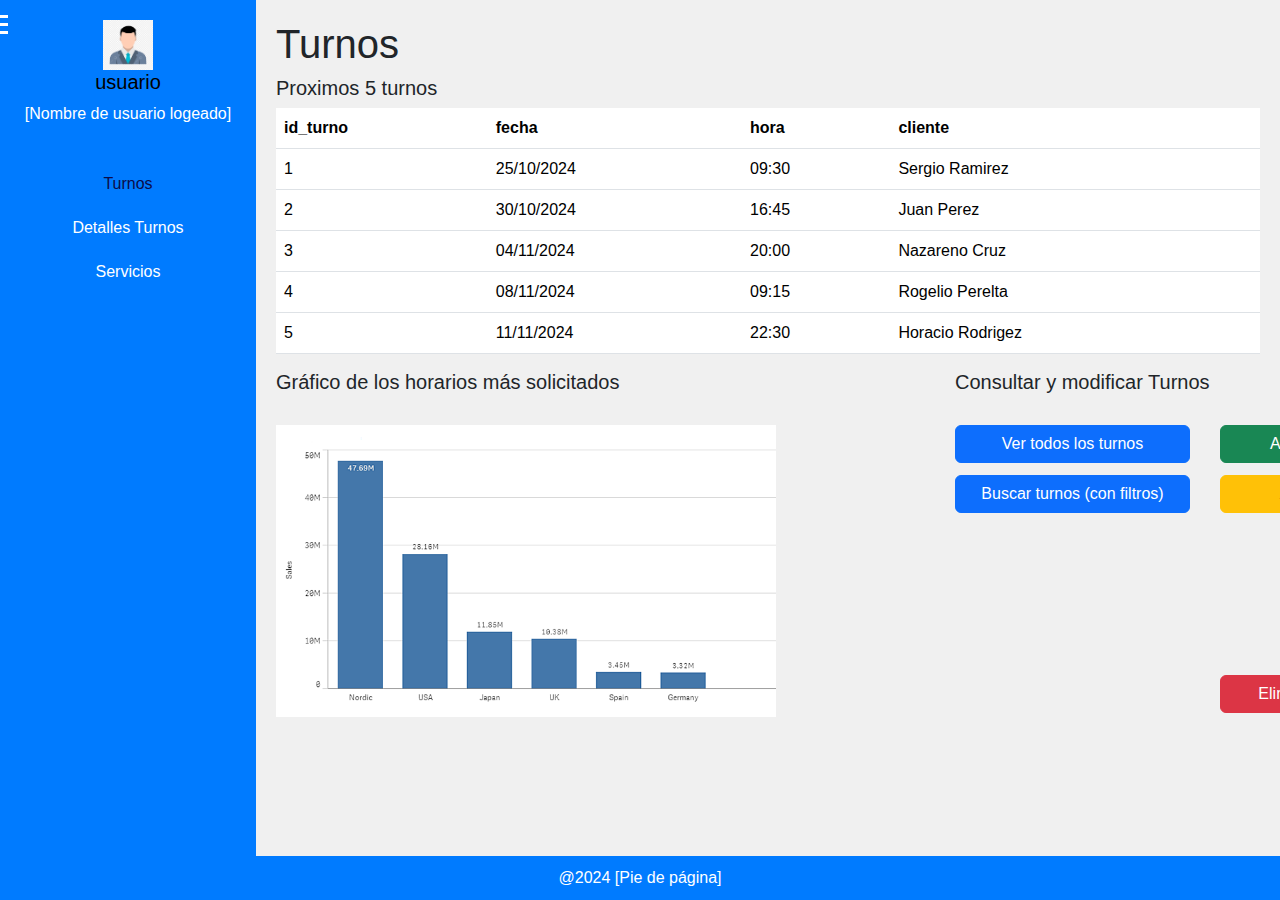
<file: index.html>
<!DOCTYPE html>
<html lang="en">
<head>
    <meta charset="UTF-8">
    <meta name="viewport" content="width=device-width, initial-scale=1.0">
    <link href="https://cdn.jsdelivr.net/npm/bootstrap@5.3.3/dist/css/bootstrap.min.css" rel="stylesheet" integrity="sha384-QWTKZyjpPEjISv5WaRU9OFeRpok6YctnYmDr5pNlyT2bRjXh0JMhjY6hW+ALEwIH" crossorigin="anonymous">
    <link rel="stylesheet" href="/css/styles.css">
    <title>practica06</title>
</head>
<body>
    <div class="sidebar">
        <nav>
            <div class="hamburger">
                <div></div>
                <div></div>
                <div></div>
            </div>
        </nav>
        <div class="user-info">
            <img class="user" src="/images/perfil_usuario.png" alt="usuario">
            <h5>usuario</h5>
            <p>[Nombre de usuario logeado]</p>
        </div>
        <ul class="menu">
            <li><a style="color: rgb(12, 12, 73);" aria-disabled="true">Turnos</a></li>
            <li><a href="/detalles.html">Detalles Turnos</a></li>
            <li><a href="/servicios.html">Servicios</a></li>
        </ul>
    </div>
    <div class="main-content">
        <h1>Turnos</h1>
        <h5>Proximos 5 turnos</h5>
        <table class="table">
            <thead>
                <tr>
                    <th scope="col">id_turno</th>
                    <th scope="col">fecha</th>
                    <th scope="col">hora</th>
                    <th scope="col">cliente</th>
                </tr>
            </thead>
            <tbody scope="row">
                <tr>
                    <td scope="row">1</td>
                    <td scope="row">25/10/2024</td>
                    <td scope="row">09:30</td>
                    <td scope="row">Sergio Ramirez</td>
                </tr>
                <tr>
                    <td scope="row">2</td>
                    <td scope="row">30/10/2024</td>
                    <td scope="row">16:45</td>
                    <td scope="row">Juan Perez</td>
                </tr>
                <tr>
                    <td scope="row">3</td>
                    <td scope="row">04/11/2024</td>
                    <td scope="row">20:00</td>
                    <td scope="row">Nazareno Cruz</td>
                </tr>
                <tr>
                    <td scope="row">4</td>
                    <td scope="row">08/11/2024</td>
                    <td scope="row">09:15</td>
                    <td scope="row">Rogelio Perelta</td>
                </tr>
                <tr>
                    <td scope="row">5</td>
                    <td scope="row">11/11/2024</td>
                    <td scope="row">22:30</td>
                    <td scope="row">Horacio Rodrigez</td>
                </tr>
            </tbody>
        </table>
        <h5>Gráfico de los horarios más solicitados</h5>
        <img class="grafico" src="/images/grafico-1.png" alt="grafico">
        <h5 style="position: absolute;left: 955px;top: 370px;">Consultar y modificar Turnos</h5>
        <a href="#">
        <button type="button" class="btn btn-primary" style="top: 425px;left: 955px;position: absolute;width: 235px;" type="button">Ver todos los turnos</button>
        </a>
        <a href="#">
        <button type="button" class="btn btn-primary" style="top: 475px;left: 955px;position: absolute;width: 235px;" type="button">Buscar turnos (con filtros)</button>
        </a>
        <a href="#">
        <button type="button" class="btn btn-success" style="top: 425px;left: 1220px;position: absolute;width: 235px;" type="button">Añadir nuevo turno</button>
        </a>
        <a href="#">
        <button type="button" class="btn btn-warning" style="top: 475px;;left: 1220px;position: absolute;width: 235px;" type="button">Actualizar Turno</button>
        </a>
        <a href="#">
        <button type="button" class="btn btn-danger" style="top: 675px;left: 1220px;position: absolute;width: 235px;" type="button">Eliminar Turno (por id)</button>
        </a>
    </div>
    <footer>@2024 [Pie de página]</footer>
    <script src="https://cdn.jsdelivr.net/npm/bootstrap@5.3.3/dist/js/bootstrap.bundle.min.js" integrity="sha384-YvpcrYf0tY3lHB60NNkmXc5s9fDVZLESaAA55NDzOxhy9GkcIdslK1eN7N6jIeHz" crossorigin="anonymous"></script>
</body>
</html>
</file>
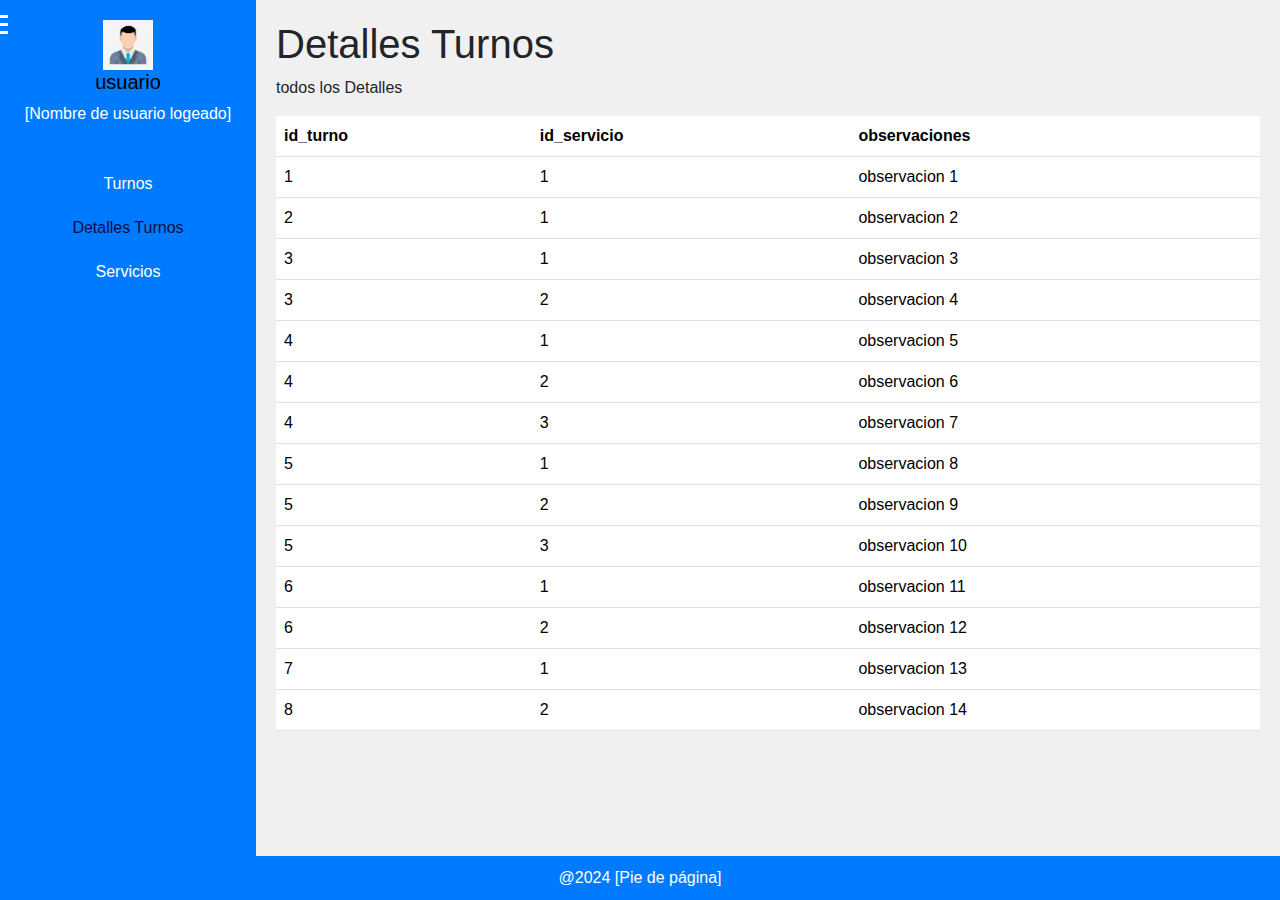
<file: detalles.html>
<!DOCTYPE html>
<html lang="en">
<head>
    <meta charset="UTF-8">
    <meta name="viewport" content="width=device-width, initial-scale=1.0">
    <link href="https://cdn.jsdelivr.net/npm/bootstrap@5.3.3/dist/css/bootstrap.min.css" rel="stylesheet" integrity="sha384-QWTKZyjpPEjISv5WaRU9OFeRpok6YctnYmDr5pNlyT2bRjXh0JMhjY6hW+ALEwIH" crossorigin="anonymous">
    <link rel="stylesheet" href="/css/styles.css">
    <title>practica06</title>
</head>
<body>
    <div class="sidebar">
        <nav>
            <div class="hamburger">
                <div></div>
                <div></div>
                <div></div>
            </div>
        </nav>
        <div class="user-info">
            <img class="user" src="/images/perfil_usuario.png" alt="usuario">
            <h5>usuario</h5>
            <p>[Nombre de usuario logeado]</p>
        </div>
        <ul class="menu">
            <li><a href="/index.html">Turnos</a></li>
            <li><a style="color: rgb(12, 12, 73);" aria-disabled="true">Detalles Turnos</a></li>
            <li><a href="/servicios.html">Servicios</a></li>
        </ul>
    </div>
    <div class="main-content">
        <h1>Detalles Turnos</h1>
        <p>todos los Detalles</p>
        <table class="table">
            <thead>
                <tr>
                    <th scope="col">id_turno</th>
                    <th scope="col">id_servicio</th>
                    <th scope="col">observaciones</th>
                </tr>
            </thead>
            <tbody scope="row">
                <tr>
                    <td scope="row">1</td>
                    <td scope="row">1</td>
                    <td scope="row">observacion 1</td>
                </tr>
                <tr>
                    <td scope="row">2</td>
                    <td scope="row">1</td>
                    <td scope="row">observacion 2</td>
                </tr>
                <tr>
                    <td scope="row">3</td>
                    <td scope="row">1</td>
                    <td scope="row">observacion 3</td>
                </tr>
                <tr>
                    <td scope="row">3</td>
                    <td scope="row">2</td>
                    <td scope="row">observacion 4</td>
                </tr>
                <tr>
                    <td scope="row">4</td>
                    <td scope="row">1</td>
                    <td scope="row">observacion 5</td>
                </tr>
                <tr>
                    <td scope="row">4</td>
                    <td scope="row">2</td>
                    <td scope="row">observacion 6</td>
                </tr>
                <tr>
                    <td scope="row">4</td>
                    <td scope="row">3</td>
                    <td scope="row">observacion 7</td>
                </tr>
                <tr>
                    <td scope="row">5</td>
                    <td scope="row">1</td>
                    <td scope="row">observacion 8</td>
                </tr>
                <tr>
                    <td scope="row">5</td>
                    <td scope="row">2</td>
                    <td scope="row">observacion 9</td>
                </tr>
                <tr>
                    <td scope="row">5</td>
                    <td scope="row">3</td>
                    <td scope="row">observacion 10</td>
                </tr>
                <tr>
                    <td scope="row">6</td>
                    <td scope="row">1</td>
                    <td scope="row">observacion 11</td>
                </tr>
                <tr>
                    <td scope="row">6</td>
                    <td scope="row">2</td>
                    <td scope="row">observacion 12</td>
                </tr>
                <tr>
                    <td scope="row">7</td>
                    <td scope="row">1</td>
                    <td scope="row">observacion 13</td>
                </tr>
                <tr>
                    <td scope="row">8</td>
                    <td scope="row">2</td>
                    <td scope="row">observacion 14</td>
                </tr>
            </tbody>
        </table>
    </div>
    <footer>@2024 [Pie de página]</footer>
    <script src="https://cdn.jsdelivr.net/npm/bootstrap@5.3.3/dist/js/bootstrap.bundle.min.js" integrity="sha384-YvpcrYf0tY3lHB60NNkmXc5s9fDVZLESaAA55NDzOxhy9GkcIdslK1eN7N6jIeHz" crossorigin="anonymous"></script>
</body>
</html>
</file>
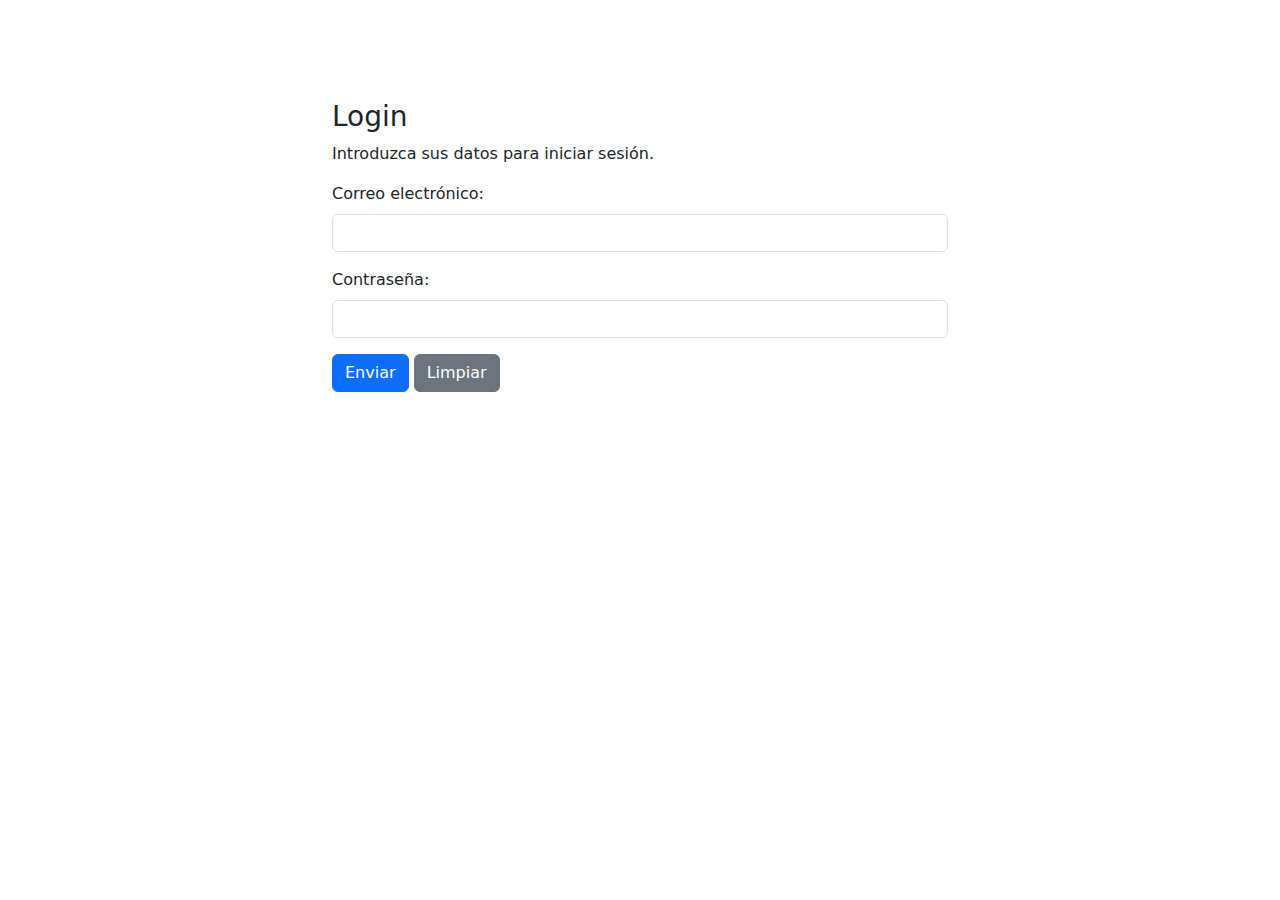
<file: login.html>
<!DOCTYPE html>
<html lang="en">
<head>
    <meta charset="UTF-8">
    <meta name="viewport" content="width=device-width, initial-scale=1.0">
    <link href="https://cdn.jsdelivr.net/npm/bootstrap@5.3.3/dist/css/bootstrap.min.css" rel="stylesheet" integrity="sha384-QWTKZyjpPEjISv5WaRU9OFeRpok6YctnYmDr5pNlyT2bRjXh0JMhjY6hW+ALEwIH" crossorigin="anonymous">
    <title>Login</title>
</head>
<body>
    <main class="container" style="width: 50%;margin-top: 100px;"> 
        <h3 class="title">Login</h3>
        <p>Introduzca sus datos para iniciar sesión.
        </p>
        <form class="form">
            <div class="mb-3">
                <label class="form-label" for="email">Correo electrónico:</label>
                <input class="form-control" id="email" type="email">
            </div>
            <div class="mb-3">
                <label class="form-label" for="clave">Contraseña:</label>
                <input class="form-control" id="clave" type="password">
            </div>
            <div class="mb-3">
                <a href="/index.html"><button class="btn btn-primary" type="button">Enviar</button></a>
                <button class="btn btn-secondary" type="reset">Limpiar</button>
            </div>
        </form>
       </main>
    <script src="https://cdn.jsdelivr.net/npm/bootstrap@5.3.3/dist/js/bootstrap.bundle.min.js" integrity="sha384-YvpcrYf0tY3lHB60NNkmXc5s9fDVZLESaAA55NDzOxhy9GkcIdslK1eN7N6jIeHz" crossorigin="anonymous"></script>
</body>
</html>
</file>
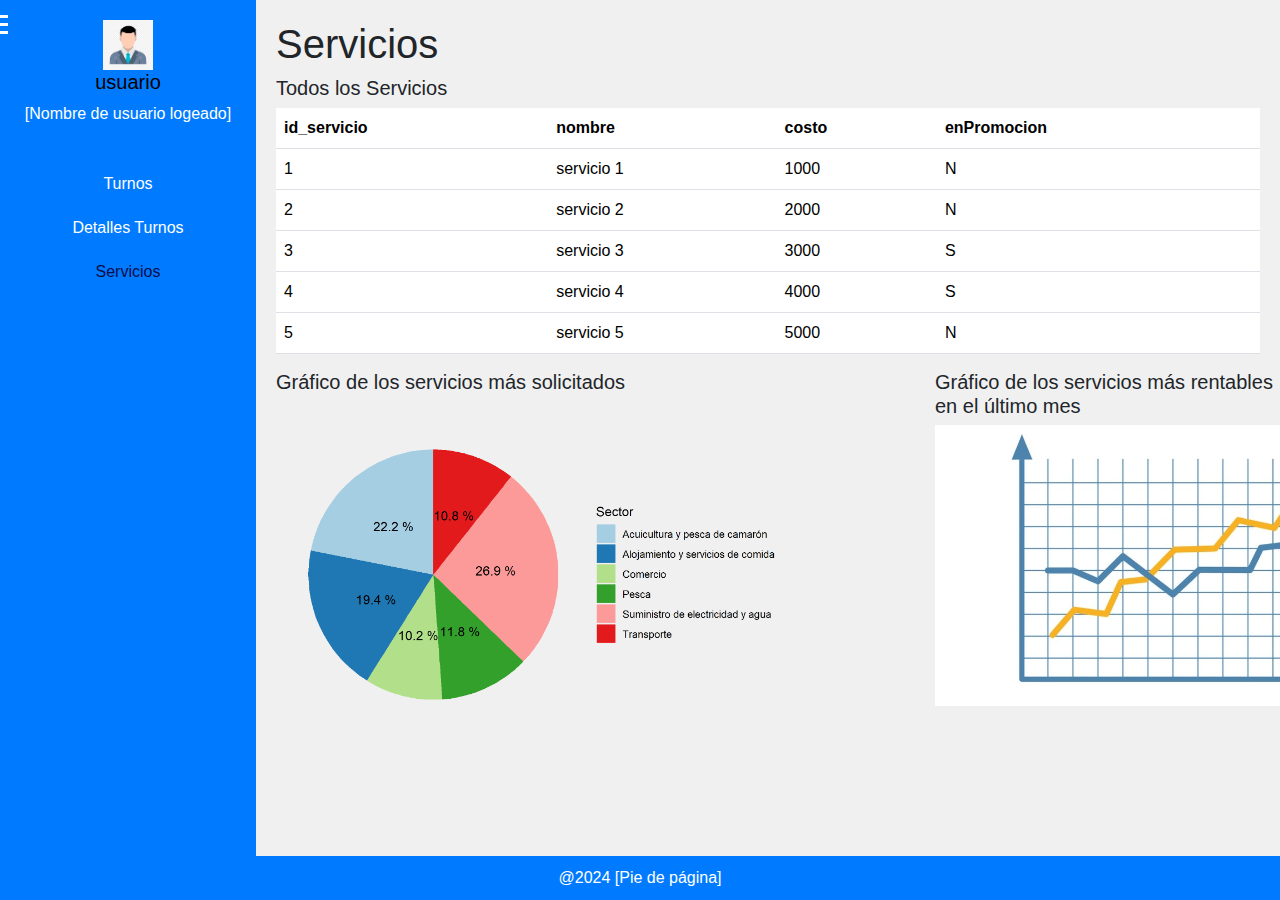
<file: servicios.html>
<!DOCTYPE html>
<html lang="en">
<head>
    <meta charset="UTF-8">
    <meta name="viewport" content="width=device-width, initial-scale=1.0">
    <link href="https://cdn.jsdelivr.net/npm/bootstrap@5.3.3/dist/css/bootstrap.min.css" rel="stylesheet" integrity="sha384-QWTKZyjpPEjISv5WaRU9OFeRpok6YctnYmDr5pNlyT2bRjXh0JMhjY6hW+ALEwIH" crossorigin="anonymous">
    <link rel="stylesheet" href="/css/styles.css">
    <title>practica06</title>
</head>
<body>
    <div class="sidebar">
        <nav>
            <div class="hamburger">
                <div></div>
                <div></div>
                <div></div>
            </div>
        </nav>
        <div class="user-info">
            <img class="user" src="/images/perfil_usuario.png" alt="usuario">
            <h5>usuario</h5>
            <p>[Nombre de usuario logeado]</p>
        </div>
        <ul class="menu">
            <li><a href="/index.html">Turnos</a></li>
            <li><a href="/detalles.html">Detalles Turnos</a></li>
            <li><a style="color: rgb(12, 12, 73);" aria-disabled="true">Servicios</a></li>
        </ul>
    </div>
    <div class="main-content">
        <h1>Servicios</h1>
        <h5>Todos los Servicios</h5>
        <table class="table">
            <thead>
                <tr>
                    <th scope="col">id_servicio</th>
                    <th scope="col">nombre</th>
                    <th scope="col">costo</th>
                    <th scope="col">enPromocion</th>
                </tr>
            </thead>
            <tbody scope="row">
                <tr>
                    <td scope="row">1</td>
                    <td scope="row">servicio 1</td>
                    <td scope="row">1000</td>
                    <td scope="row">N</td>
                </tr>
                <tr>
                    <td scope="row">2</td>
                    <td scope="row">servicio 2</td>
                    <td scope="row">2000</td>
                    <td scope="row">N</td>
                </tr>
                <tr>
                    <td scope="row">3</td>
                    <td scope="row">servicio 3</td>
                    <td scope="row">3000</td>
                    <td scope="row">S</td>
                </tr>
                <tr>
                    <td scope="row">4</td>
                    <td scope="row">servicio 4</td>
                    <td scope="row">4000</td>
                    <td scope="row">S</td>
                </tr>
                <tr>
                    <td scope="row">5</td>
                    <td scope="row">servicio 5</td>
                    <td scope="row">5000</td>
                    <td scope="row">N</td>
                </tr>
            </tbody>
        </table>
        <h5>Gráfico de los servicios más solicitados</h5>
        <img class="grafico" src="/images/grafico-2.png" alt="grafico">
        <h5 style="position: absolute;left: 935px;top: 370px;">Gráfico de los servicios más rentables en el último mes</h5>
        <img style="position: absolute;left: 935px;" class="grafico" src="/images/grafico-3.jpg" alt="grafico">
    </div>
    <footer>@2024 [Pie de página]</footer>
    <script src="https://cdn.jsdelivr.net/npm/bootstrap@5.3.3/dist/js/bootstrap.bundle.min.js" integrity="sha384-YvpcrYf0tY3lHB60NNkmXc5s9fDVZLESaAA55NDzOxhy9GkcIdslK1eN7N6jIeHz" crossorigin="anonymous"></script>
</body>
</html>
</file>
<file: css/styles.css>
body {
    display: flex;
    height: 100vh;
    margin: 0;
    font-family: Arial, sans-serif;
}

nav {
    position: relative;
}

.hamburger {
    position: absolute;
    top: -10px;
    right: 120px;
    flex-direction: column;
    width: 20px;
}

.hamburger div {
    background-color: white;
    height: 3px;
    margin: 5px 0;
    transition: all 0.3s ease;
}

.sidebar {
    width: 20%;
    background-color: #007bff;
    color: white;
    display: flex;
    flex-direction: column;
    align-items: center;
    padding-top: 20px;
}

.user-info {
    text-align: center;
}

.user-info h5 {
    color: black;
}

.menu {
    list-style-type: none;
    padding: 0;
    margin: 20px 0;
    width: 100%;
}

.menu li {
    padding: 10px;
    text-align: center;
}

.menu li a {
    color: white;
    text-decoration: none;
    display: block;
}

.main-content {
    flex-grow: 1;
    background-color: #f0f0f0;
    padding: 20px;
}

footer {
    position: absolute;
    bottom: 0;
    width: 100%;
    text-align: center;
    background-color: #007bff;
    color: white;
    padding: 10px 0;
}

.user{
    width: 50px;
}

.grafico{
    width: 500px;
    position: absolute;
    top: 425px;
}
</file>
